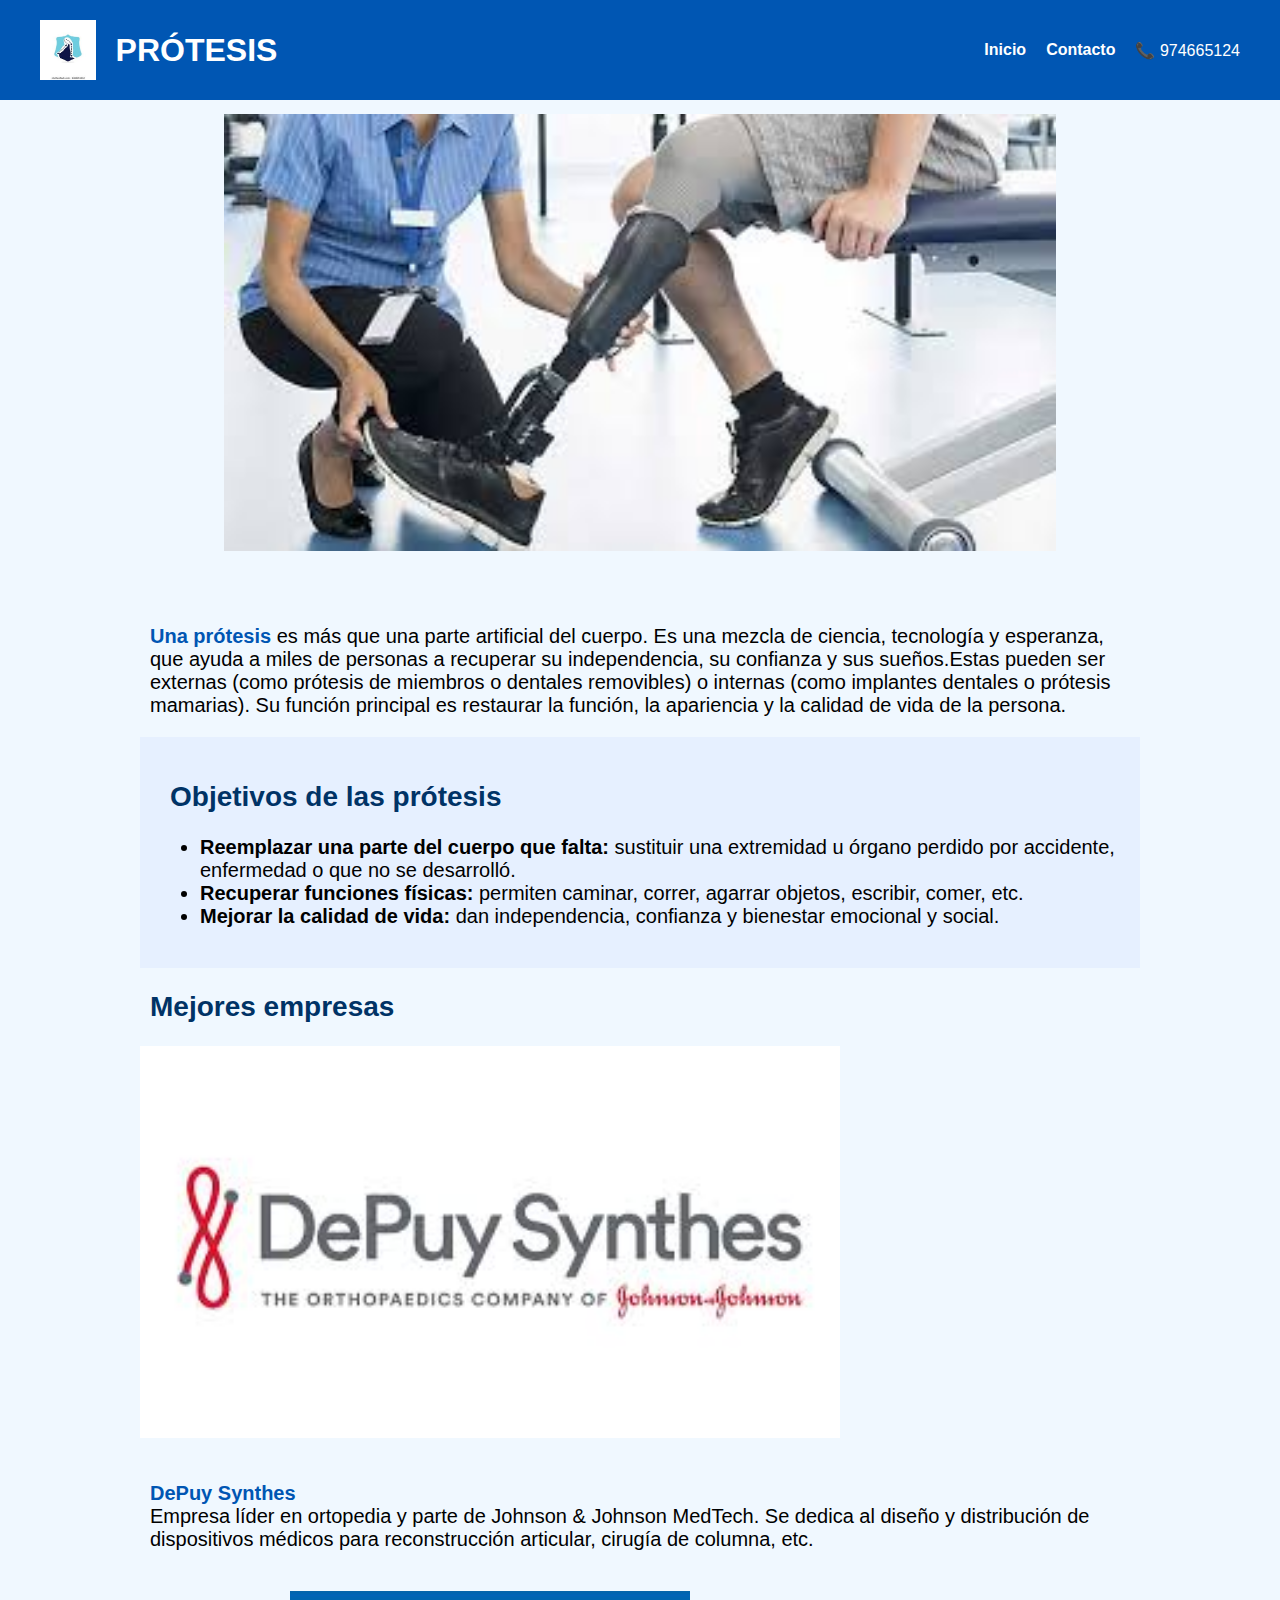
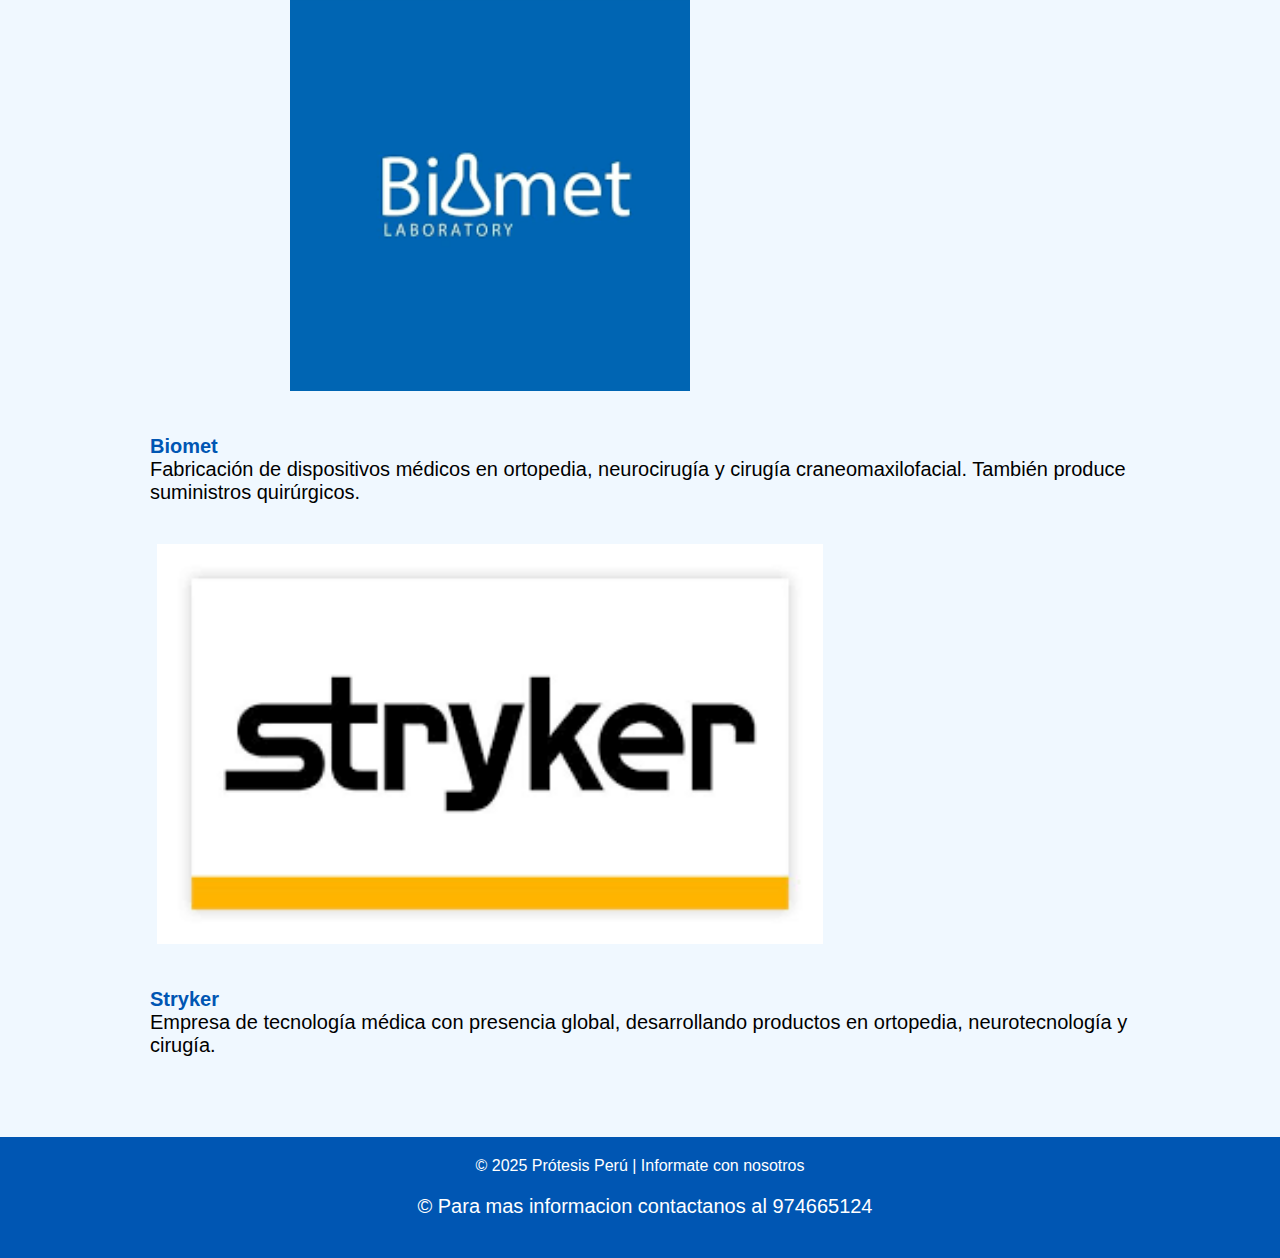
<file: index.html>
<!DOCTYPE html>
<html lang="es">
<head>
  <meta charset="UTF-8">
  <title>PRÓTESIS</title>
  <link rel="stylesheet" href="estilos.css">
</head>
<body>

  <header>
    <img src="logo.png" alt="Logo" class="logo">
    <h1 class="titulo">PRÓTESIS</h1>
    <nav>
      <a href="#">Inicio</a>
      <a href="#">Contacto</a>
      <span>📞 974665124</span>
    </nav>
  </header>

  <img src="banner.png" alt="Imagen principal" class="banner">

  <main>
    <section>
      <p><strong><a href="https://es.wikipedia.org/wiki/Prótesis">Una prótesis</a></strong> es más que una parte artificial del cuerpo. Es una mezcla de ciencia, tecnología y esperanza, que ayuda a miles de personas a recuperar su independencia, su confianza y sus sueños.Estas pueden ser externas (como prótesis de miembros o dentales removibles) o internas (como implantes dentales o prótesis mamarias). Su función principal es restaurar la función, la apariencia y la calidad de vida de la persona.</p>
    </section>

    <section id="objetivos">
      <h2>Objetivos de las prótesis</h2>
      <ul>
        <li><strong>Reemplazar una parte del cuerpo que falta:</strong> sustituir una extremidad u órgano perdido por accidente, enfermedad o que no se desarrolló.</li>
        <li><strong>Recuperar funciones físicas:</strong> permiten caminar, correr, agarrar objetos, escribir, comer, etc.</li>
        <li><strong>Mejorar la calidad de vida:</strong> dan independencia, confianza y bienestar emocional y social.</li>
      </ul>
    </section>

    <section>
      <h2>Mejores empresas</h2>

      <div class="empresa">
        <img src="depuy.png" alt="DePuy Synthes">
        <p><strong><a href="https://www.jnjmedtech.com/es-419/depuy-synthes">DePuy Synthes</a></strong><br>
        Empresa líder en ortopedia y parte de Johnson & Johnson MedTech. Se dedica al diseño y distribución de dispositivos médicos para reconstrucción articular, cirugía de columna, etc.</p>
      </div>

      <div class="empresa">
        <img src="biomet.png" alt="Biomet">
        <p><strong><a href="https://www.zimmerbiomet.com/">Biomet</a></strong><br>
        Fabricación de dispositivos médicos en ortopedia, neurocirugía y cirugía craneomaxilofacial. También produce suministros quirúrgicos.</p>
      </div>

      <div class="empresa">
        <img src="stryker.png" alt="Stryker">
        <p><strong><a href="https://www.stryker.com/">Stryker</a></strong><br>
        Empresa de tecnología médica con presencia global, desarrollando productos en ortopedia, neurotecnología y cirugía.</p>
      </div>
    </section>
  </main>

  <footer class="footer">
    &copy; 2025 Prótesis Perú | Informate con nosotros 
    <p>&copy; Para mas informacion contactanos al 974665124</p>
  </footer>

</body>
</html>
</file>
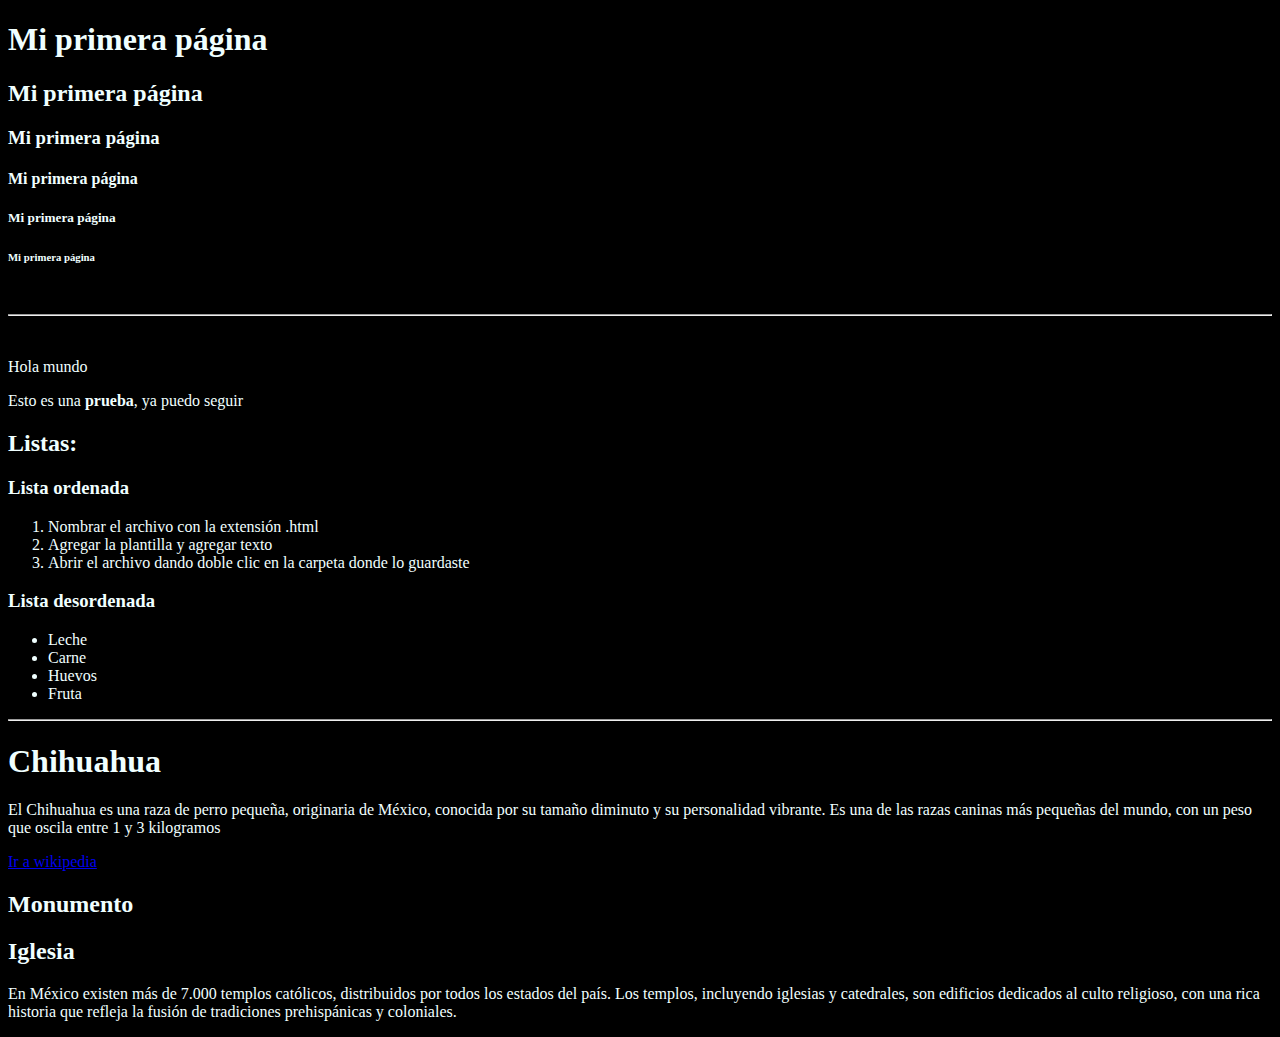
<file: clase09.html>
<!DOCTYPE html>
<html lang="es">
<head>
    <meta charset="UTF-8">
    <meta http-equiv="X-UA-Compatible" content="IE=edge">
    <meta name="viewport" content="width=device-width, initial-scale=1.0">
    <title>Documento</title>  
</head>
<body style="background-color:black; color: azure">
    <h1>Mi primera página</h1>
    <h2>Mi primera página</h2>
    <h3>Mi primera página</h3>
    <h4>Mi primera página</h4>
    <h5>Mi primera página</h5>
    <h6>Mi primera página</h6>
    <br><hr><br>
    <p>Hola mundo</p>
    <p>Esto es una <strong>prueba</strong>, ya puedo seguir</p>
    <h2>Listas:</h2>
    <h3>Lista ordenada</h3>
    <ol>
        <li>Nombrar el archivo con la extensión .html</li>
        <li>Agregar la plantilla y agregar texto</li>
        <li>Abrir el archivo dando doble clic en la carpeta donde lo guardaste</li>
    </ol>
    <h3>Lista desordenada</h3>
    <ul>
        <li>Leche</li>
        <li>Carne</li>
        <li>Huevos</li>
        <li>Fruta</li>
    </ul>
    <hr>
    <h1>Chihuahua</h1>
    <p>El Chihuahua es una raza de perro pequeña, originaria de México, conocida por su tamaño diminuto y su personalidad vibrante. Es una de las razas caninas más pequeñas del mundo, con un peso que oscila entre 1 y 3 kilogramos</p>
    <a href="https://es.wikipedia.org/wiki/Chihuahua_(perro)#:~:text=El%20chihuahua%2C%E2%80%8B%20también%20conocido,perro%20más%20pequeño%20del%20mundo.&text=Alegre%2C%20sobreprotector%2C%20inquieto%2C%20valiente.&text=El%20chihuahua%20es%20originario%20del%20estado%20de%20Chihuahua.">Ir a wikipedia</a>
    <h2>Monumento</h2>
    <p></p>
        <ing src="Monumento.jpg" alt="monumento" width="50%">
    <h2>Iglesia</h2> 
    <p>En México existen más de 7.000 templos católicos, distribuidos por todos los estados del país. Los templos, incluyendo iglesias y catedrales, son edificios dedicados al culto religioso, con una rica historia que refleja la fusión de tradiciones prehispánicas y coloniales. </p>
    <ing width="50%" src="Iglesia.jpg">
</body>
</html>
</file>
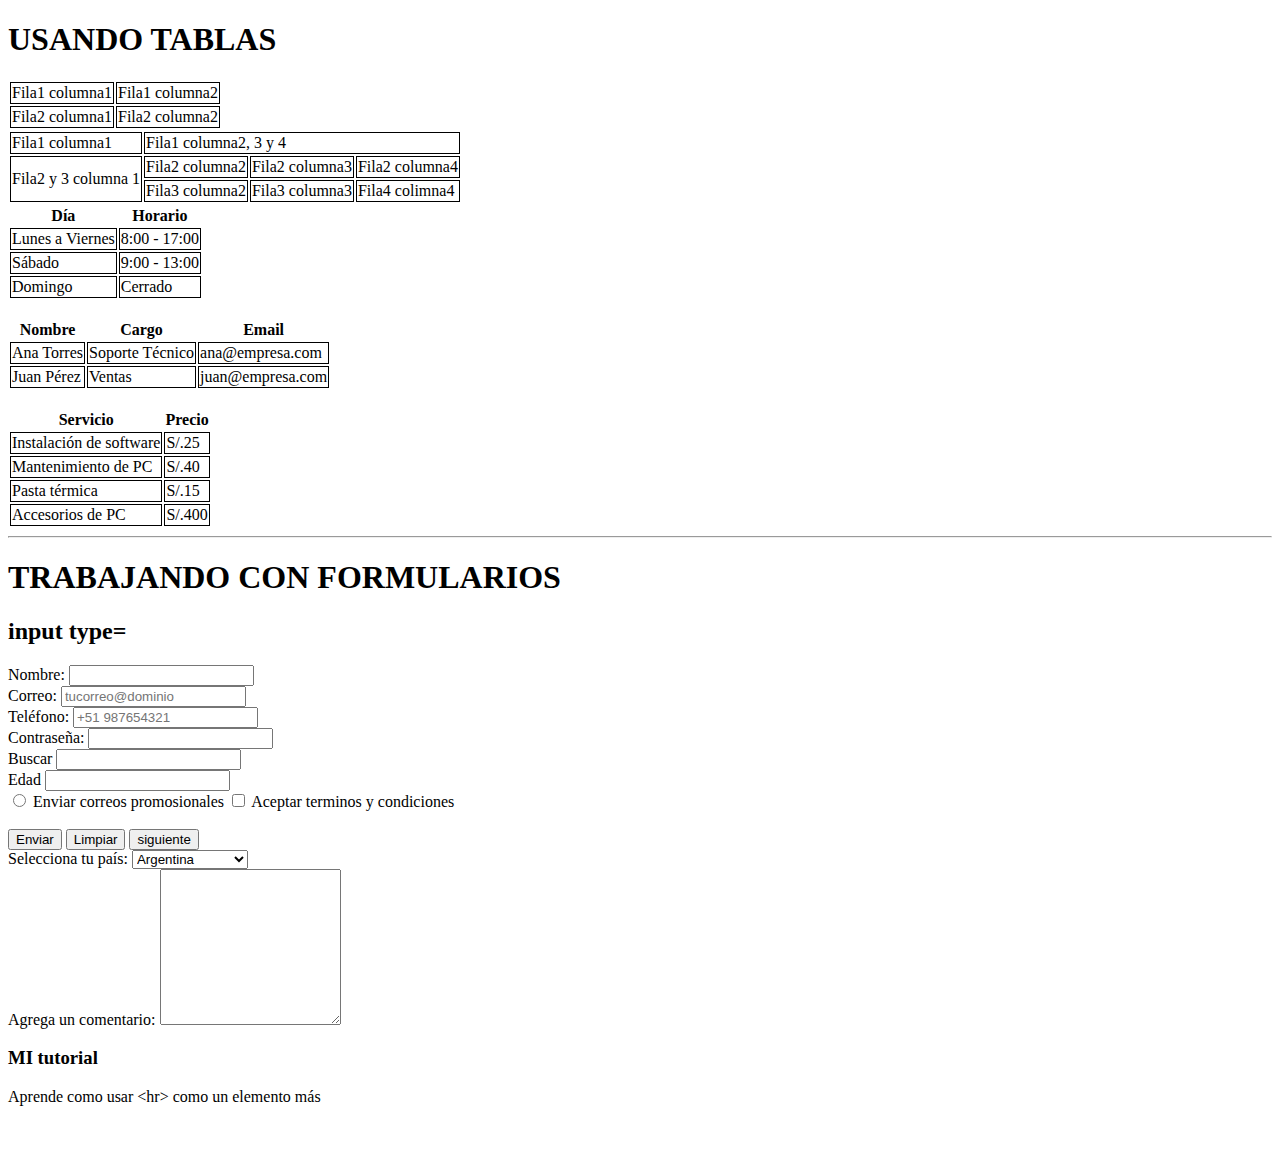
<file: clase10.html>
<!DOCTYPE html>
<html lang="es">
<head>
  <meta charset="UTF-8">
  <meta http-equiv="X-UA-Compatible" content="IE=edge">
  <meta name="viewport" content="width=device-width, initial-scale=1.0">
  <title>Doumento</title>
  <style>
    td {
      border: solid 1px;
    }
  </style>
</head>
<body>
  <h1>USANDO TABLAS</h1>
  <table>
    <tr>
      <td>Fila1 columna1</td>
      <td>Fila1 columna2</td>
    </tr>
    <tr>
      <td>Fila2 columna1</td>
      <td>Fila2 columna2</td>
    </tr>
  </table>
  <table>
  <tr>
    <td>Fila1 columna1</td>
    <td colspan="3">Fila1 columna2, 3 y 4</td>
  </tr>
  <tr>
    <td rowspan="2">Fila2 y 3 columna 1</td>
    <td>Fila2 columna2</td>
    <td>Fila2 columna3</td>
    <td>Fila2 columna4</td>
  </tr>
  <tr>
    <td>Fila3 columna2</td>
    <td>Fila3 columna3</td>
    <td>Fila4 colimna4</td>
  </tr>
  <form>
    <!-- TABLA 2 -->
<table>
  <tr><th>Día</th><th>Horario</th></tr>
  <tr><td>Lunes a Viernes</td><td>8:00 - 17:00</td></tr>
  <tr><td>Sábado</td><td>9:00 - 13:00</td></tr>
  <tr><td>Domingo</td><td>Cerrado</td></tr>
</table><br>

<!-- TABLA 3 -->
<table>
  <tr>
    <th>Nombre</th>
    <th>Cargo</th>
    <th>Email</th>
  </tr>
  <tr><td>Ana Torres</td><td>Soporte Técnico</td><td>ana@empresa.com</td></tr>
  <tr><td>Juan Pérez</td><td>Ventas</td><td>juan@empresa.com</td></tr>
</table><br>
<!-- TABLA 4 -->
    <table>
   <tr><th>Servicio</th><th>Precio</th></tr>
    <tr><td>Instalación de software</td><td>S/.25</td></tr>
    <tr><td>Mantenimiento de PC</td><td>S/.40</td></tr>
   <tr><td>Pasta térmica</td><td>S/.15</td></tr>
   <tr><td>Accesorios de PC</td><td>S/.400</td></tr>
    </table>
  <hr>
  <h1>TRABAJANDO CON FORMULARIOS</h1>
  <h2>input type=</h2>
  <form action="clase09.html">
  <label for="">Nombre:</label>
  <input type="text" required><br>
  <label for="">Correo:</label>
  <input type="email" required placeholder="tucorreo@dominio"><br>
  <label for="">Teléfono:</label>
  <input type="tel" placeholder="+51 987654321"><br>
  <label for="">Contraseña:</label>
  <input type="password" name="" id=""><br>
  <label for="">Buscar</label>
  <input type="search" name="" id=""><br>
  <label for="">Edad</label>
  <input type="number" name="" id=""><br>
  <!--Label despues-->
  <input type="radio" name="" id="">
  <label for="">Enviar correos promosionales</label>
  <input type="checkbox" name="" id="">
  <label for="">Aceptar terminos y condiciones</label><br>
<!--Botones-->
  <br><input type="submit" value="Enviar">
  <input type="reset" value="Limpiar">
  <input type="button" value="siguiente">
  <br>
<!--Otros Elementos-->
<label for="">Selecciona tu país:</label>
<select name="" id="">
  <option value="ARG">Argentina</option>
  <option value="PER">Perú</option>
  <option value="BRL">Brasil</option>
  <option value="USA">Estados Unidos</option>
</select>
<br>
<label for="com">Agrega un comentario:</label>
<textarea name="com" id="" cols="20" rows="10"></textarea>
</form>
<!--Texto y entidades-->
<h3>MI tutorial</h3>
<p> Aprende como usar &lt;hr&gt; como un elemento más  </p>
<br><br>
</body>
</html>
</file>
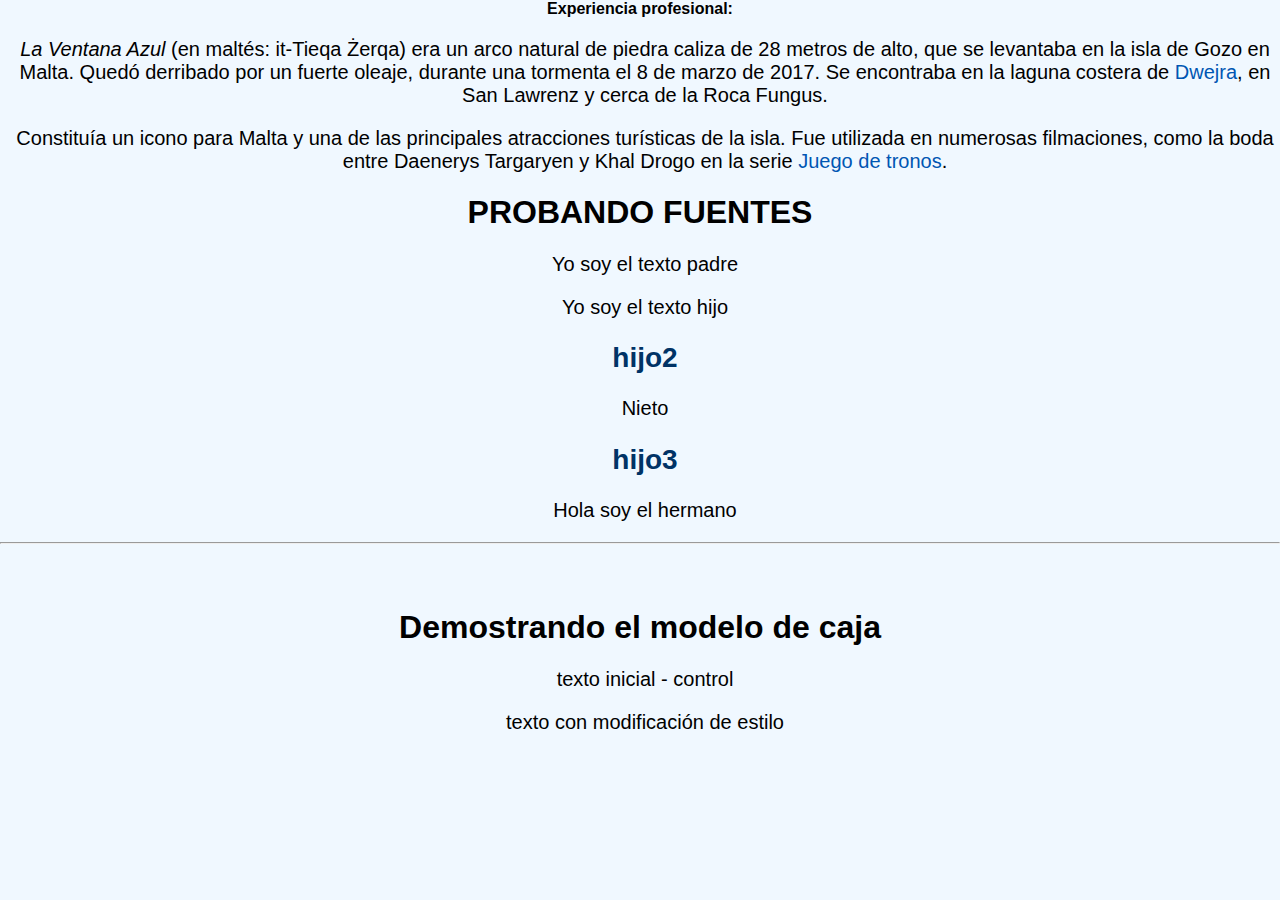
<file: clase12.html>
<!DOCTYPE html>
<html>
<head>
    <meta charset="UTF-8">
    <title>Experiencia</title>
    <link rel="stylesheet" href="estilos.css">
</head>
<body class="educursiva">

    <div id="experiencia">
        <strong class="destacado">Experiencia profesional:</strong>
        <p>
            <em>La Ventana Azul</em> (en maltés: it-Tieqa Żerqa) era un arco natural de piedra caliza de 28 metros de alto, que se levantaba en la isla de Gozo en Malta. 
            Quedó derribado por un fuerte oleaje, durante una tormenta el 8 de marzo de 2017. Se encontraba en la laguna costera de 
            <a href="#">Dwejra</a>, en San Lawrenz y cerca de la Roca Fungus.
        </p>
        <p>
            Constituía un icono para Malta y una de las principales atracciones turísticas de la isla. Fue utilizada en numerosas filmaciones, 
            como la boda entre Daenerys Targaryen y Khal Drogo en la serie <a href="#">Juego de tronos</a>.
        </p>
    </div>

    <h1>PROBANDO FUENTES</h1>

    <div class="padre">
        <p class="verde">Yo soy el texto padre</p>
        <p class="negrita">Yo soy el texto hijo</p>
        <h2 class="hijo2">hijo2</h2>
        <p class="nieto">Nieto</p>
        <h2 class="hijo3">hijo3</h2>
        <p class="hermano">Hola soy el hermano</p>
    </div>

    <hr><br><br>

    <h1>Demostrando el modelo de caja</h1>
    <p>texto inicial - control</p>
    <p id="caja">texto con modificación de estilo</p>

</body>
</html>
</file>
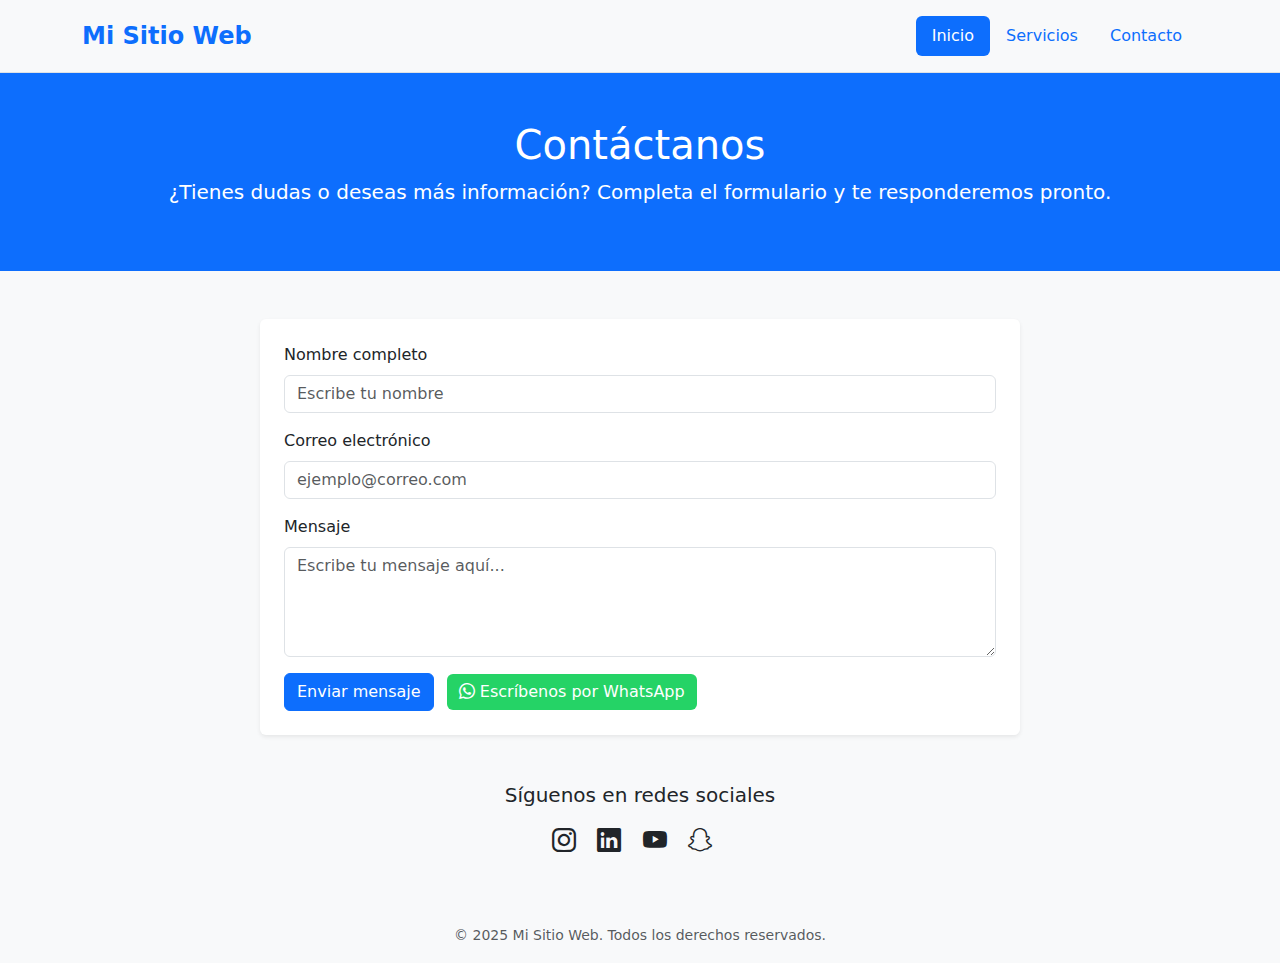
<file: ejemploclase14.html>
<!DOCTYPE html>
<html lang="es">
<head>
  <meta charset="UTF-8" />
  <meta name="viewport" content="width=device-width, initial-scale=1.0"/>
  <title>Contacto - Mi Sitio Web</title>
  <link href="https://cdn.jsdelivr.net/npm/bootstrap@5.3.0/dist/css/bootstrap.min.css" rel="stylesheet"/>
  <link href="https://cdn.jsdelivr.net/npm/bootstrap-icons@1.10.5/font/bootstrap-icons.css" rel="stylesheet"/>
  <style>
    body {
      background-color: #f8f9fa;
    }
    .hero {
      background-color: #0d6efd;
      color: white;
      padding: 3rem 1rem;
      text-align: center;
    }
    .whatsapp-btn {
      background-color: #25D366;
      border: none;
      color: white;
    }
    .whatsapp-btn:hover {
      background-color: #1ebe5d;
    }
  </style>
</head>
<body>

  <!-- Header de navegación -->
  <header class="bg-light border-bottom shadow-sm">
    <div class="container d-flex flex-wrap justify-content-between align-items-center py-3">
      <span class="fs-4 fw-bold text-primary">Mi Sitio Web</span>
      <ul class="nav nav-pills">
        <li class="nav-item"><a href="#" class="nav-link active">Inicio</a></li>
        <li class="nav-item"><a href="#" class="nav-link">Servicios</a></li>
        <li class="nav-item"><a href="#" class="nav-link">Contacto</a></li>
      </ul>
    </div>
  </header>

  <!-- Sección principal -->
  <section class="hero">
    <h1>Contáctanos</h1>
    <p class="lead">¿Tienes dudas o deseas más información? Completa el formulario y te responderemos pronto.</p>
  </section>

  <!-- Formulario de contacto -->
  <main class="container my-5">
    <div class="row justify-content-center">
      <div class="col-md-8 bg-white p-4 rounded shadow-sm">
        <form>
          <div class="mb-3">
            <label for="nombre" class="form-label">Nombre completo</label>
            <input type="text" class="form-control" id="nombre" placeholder="Escribe tu nombre">
          </div>
          <div class="mb-3">
            <label for="correo" class="form-label">Correo electrónico</label>
            <input type="email" class="form-control" id="correo" placeholder="ejemplo@correo.com">
          </div>
          <div class="mb-3">
            <label for="mensaje" class="form-label">Mensaje</label>
            <textarea class="form-control" id="mensaje" rows="4" placeholder="Escribe tu mensaje aquí..."></textarea>
          </div>
          <button type="submit" class="btn btn-primary">Enviar mensaje</button>
          <a href="https://wa.me/51999999999" class="btn whatsapp-btn ms-2" target="_blank">
            <i class="bi bi-whatsapp"></i> Escríbenos por WhatsApp
          </a>
        </form>
      </div>
    </div>
  </main>

  <!-- Redes sociales -->
  <section class="container text-center mb-5">
    <h5 class="mb-3">Síguenos en redes sociales</h5>
    <a href="https://www.instagram.com" target="_blank" class="text-dark fs-4 me-3"><i class="bi bi-instagram"></i></a>
    <a href="https://www.linkedin.com" target="_blank" class="text-dark fs-4 me-3"><i class="bi bi-linkedin"></i></a>
    <a href="https://www.youtube.com" target="_blank" class="text-dark fs-4 me-3"><i class="bi bi-youtube"></i></a>
    <a href="https://www.snapchat.com" target="_blank" class="text-dark fs-4 me-3"><i class="bi bi-snapchat"></i></a>
  </section>

  <!-- Footer -->
  <footer class="bg-light text-center text-muted py-3">
    <div class="container">
      <small>© 2025 Mi Sitio Web. Todos los derechos reservados.</small>
    </div>
  </footer>

  <!-- Scripts de Bootstrap -->
  <script src="https://cdn.jsdelivr.net/npm/bootstrap@5.3.0/dist/js/bootstrap.bundle.min.js"></script>
</body>
</html>
</file>
<file: estilos.css>
body {
  background-color: #f0f8ff;
  font-family: Arial, sans-serif;
  margin: 0;
  padding: 0;
  text-align: center;
}

header {
  background-color: #0056b3;
  color: white;
  padding: 20px 40px;
  display: flex;
  align-items: center;
  justify-content: space-between;
}

.logo {
  height: 60px;
}

.titulo {
  font-size: 32px;
  font-weight: bold;
  text-transform: uppercase;
  margin: 0 20px;
  flex-grow: 1;
  text-align: left;
}

nav {
  display: flex;
  gap: 20px;
  align-items: center;
}

nav a {
  color: white;
  text-decoration: none;
  font-weight: bold;
}

.banner {
  width: 65%;         /* Más pequeño que el 100% */
  height: auto;       /* Conserva proporción original */
  display: block;
  margin: 14px auto;  /* Centrado horizontalmente con espacio arriba y abajo */
  border: none;
}

main {
  padding: 40px 20px;
  max-width: 1000px;
  margin: 0 auto;
  text-align: left;
}

h2 {
  color: #003366;
  font-size: 28px;
  margin-left: 10px;
}

ul {
  font-size: 20px;
  padding-left: 40px;
}

p {
  font-size: 20px;
  margin-left: 10px;
}

.empresa {
  margin-bottom: 40px;
}

.empresa img {
  width: 700px;
  max-height: 400px;
  object-fit: contain;
  margin-bottom: 20px;
}

#objetivos {
  background-color: #e6f0ff;
  padding: 20px;
}

a {
  color: #0056b3;
  text-decoration: none;
}

a:hover {
  text-decoration: underline;
}

.footer {
  background-color: #0056b3;
  color: white;
  padding: 20px;
  text-align: center;
}
</file>
